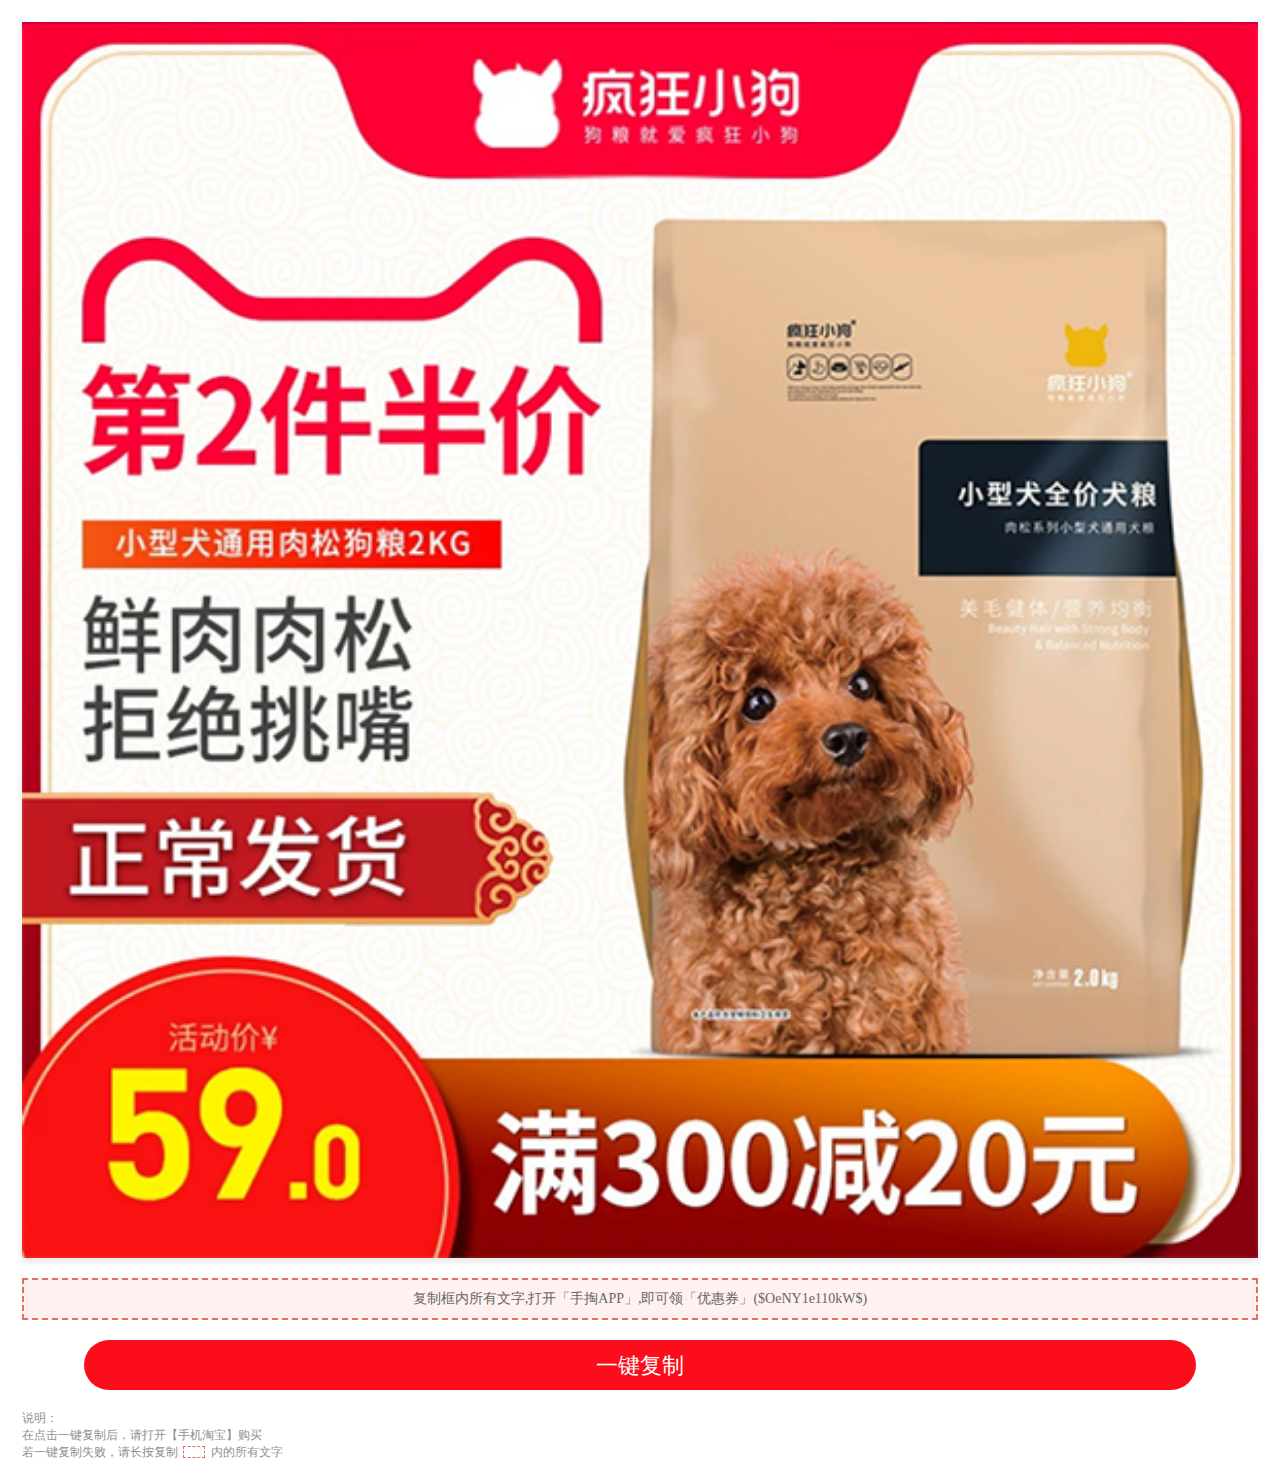
<file: src/main/resources/static/index.html>
<!DOCTYPE html>
<html lang="en">
<head>
    <meta charset="UTF-8">
    <meta name="viewport" content="width=device-width, initial-scale=1.0">
    <meta http-equiv="X-UA-Compatible" content="ie=edge">

    <title>吉宠Home福利抢购</title>
    <style type="text/css">
        .container {
            padding: 14px 14px 0;
        }

        .container img {
            box-shadow: 0px 4px 8px rgba(21, 0, 71, .1);
            width: 100%;
        }

        .beatword {
            margin: 14px;
            margin-top: 16px;
            text-align: center;
        }

        .word-border {
            background: #fff1ef;
            border: 2px dashed #df7162;
            padding: 10px;
            color: #df7162;
            font-size: 14px;
            text-align: left;
        }

        .copy-tip {
            text-align: left;
            color: #8f8f8f;
            font-size: 12px;
            clear: both;
        }

        .copy-tip span {
            display: inline-block;
            position: relative;
            top: 2px;
            left: -2px;
            width: 20px;
            height: 10px;
            margin: 0 4px;
            border: 1px dashed #df7162;
        }

        .icopy {
            background: #fc0d1b;
            border-radius: 1000px;
            border: none;
            outline: none;
            color: white;
            font-size: 22px;
            margin: 20px auto;
            padding: 10px 10px;
            line-height: 25px;
            height: 50px;
            width: 90%;
        }

        .kz-float-layer {
            height: 0px !important;
        }

        .kz-float-layer {
            display: none !important;
        }

    </style>

    <!--<script src="https://cdnjs.cloudflare.com/ajax/libs/clipboard.js/2.0.0/clipboard.min.js"></script>-->
    <script  type="text/javascript"  src="js/clipboard.min.js"></script>
</head>
<body>
<div class="mod mod-html">

    <div class="container">
        <img id="img" src="./images/img_$OeNY1e110kW$.jpg" alt="商品图">
    </div>
    <div class="beatword">
        <div class="word-border">
            <div>
                <div id="word-text" class="word-text" style="text-align:center;color: #666666">
                    <a id="password" >复制框内所有文字,打开「手掏APP」,即可领「优惠券」($OeNY1e110kW$)</a>
                </div>
            </div>
        </div>
        <button type="button" data-clipboard-action="copy" data-clipboard-text="$OeNY1e110kW$" class="icopy" id="pwdButton" >一键复制</button>
        <div id="copy-tip" class="copy-tip">
            说明：
            <br>在点击一键复制后，请打开【手机淘宝】购买
            <br>若一键复制失败，请长按复制
            <span></span>内的所有文字
        </div>
    </div>
</div>

<script>
    var clipboard = new ClipboardJS('#pwdButton');//实例化

    //复制成功执行的回调，可选
    clipboard.on('success', function(e) {
        alert('复制成功，快打开手淘购买吧');
    });

    //复制失败执行的回调，可选
    clipboard.on('error', function(e) {
        alert('该浏览器不支持点击复制到剪贴板');
    });
</script>
</body>

</html>
</file>
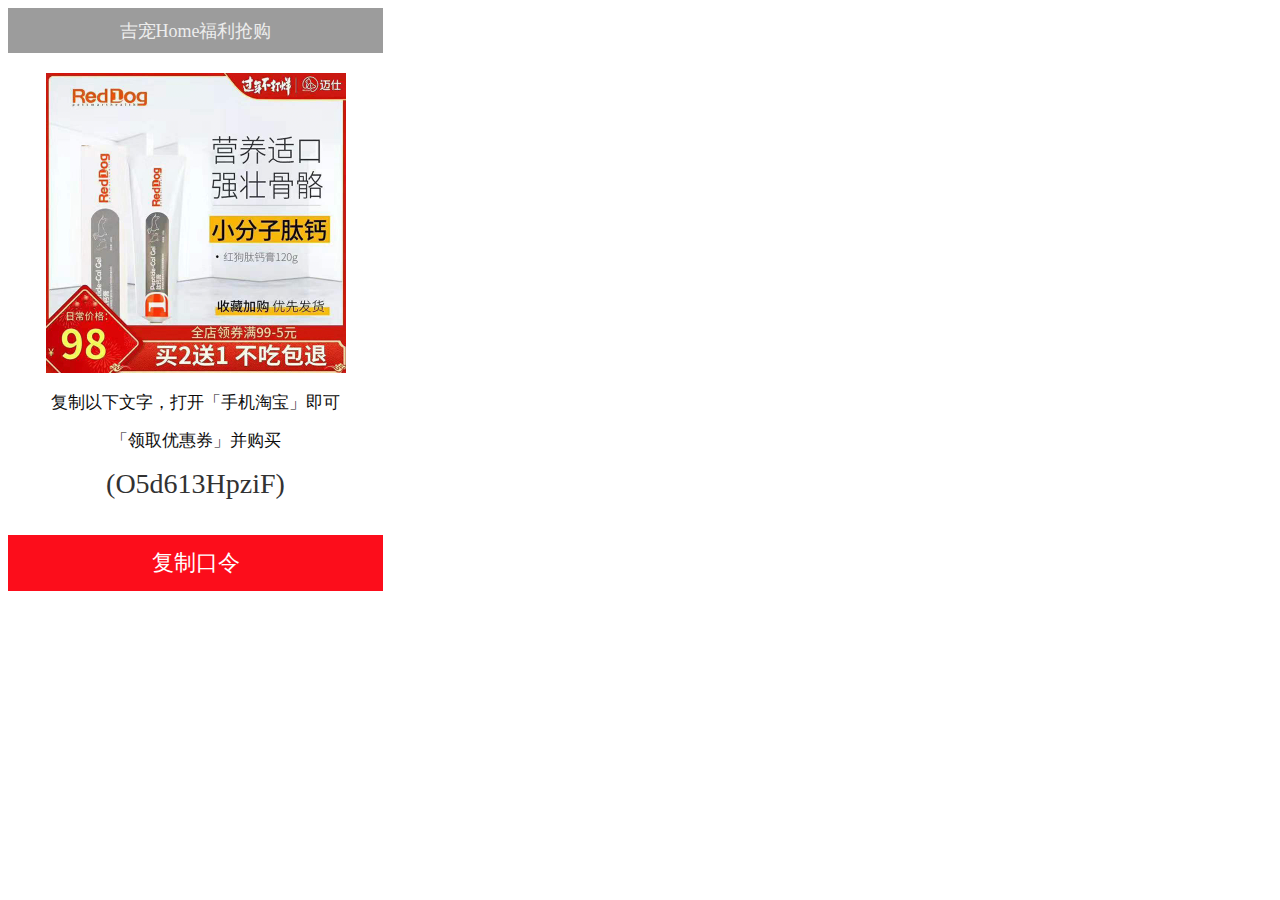
<file: src/main/resources/static/index2.html>
<!DOCTYPE html>
<html lang="en">

    <head>
        <meta charset="UTF-8">
        <meta name="viewport" content="width=device-width, initial-scale=1.0">
        <meta http-equiv="X-UA-Compatible" content="ie=edge">
        <title>Activity</title>
        <link rel="stylesheet" href="css/index.css"/>
        <script src="js/index.js"></script>
    </head>

    <body>
        <div class="box">
            <div class="hd">
            <span class="title">
              吉宠Home福利抢购
            </span>
            </div>
            <img
                    class="bd"
                    src="./images/img_21805_0_0.png"
                    data-src="./images/img_21805_0_0.png"
                    alt="bd"
            />
            <span class="main">
            复制以下文字，打开「手机淘宝」即可
          </span>
            <span class="submain">
            「领取优惠券」并购买
          </span>
            <span id="password" class="row">
             (O5d613HpziF)
          </span>
            <div id="pwdButton" class="ft">
            <span class="copyPassword">
              复制口令
            </span>
            </div>
        </div>
    </body>
</html>
</file>
<file: src/main/resources/static/css/index.css>
.box {
  display: flex;
  align-items: center;
  flex-direction: column;
  background-color: #ffffff;
  width: 375px;
  height: 594px;
}
.box .hd {
  display: flex;
  align-items: center;
  flex-direction: row;
  justify-content: center;
  z-index: 0;
  background-color: #9c9c9c;
  width: 375px;
  height: 45px;
  overflow: hidden;
}
.box .title {
  max-width: 369px;
  overflow: hidden;
  text-align: center;
  text-decoration: none;
  text-overflow: ellipsis;
  line-height: 18px;
  letter-spacing: 0;
  color: #ededed;
  font-size: 18px;
}
.box .bd {
  margin-top: 20px;
  width: 300px;
  height: 300px;
  overflow: hidden;
}
.box .main {
  margin-top: 20px;
  padding-top: 5px;
  padding-bottom: 5px;
  width: 295px;
  height: 17px;
  overflow: hidden;
  text-align: center;
  text-decoration: none;
  text-overflow: ellipsis;
  line-height: 9px;
  letter-spacing: 0;
  color: #0d0d0d;
  font-size: 17px;
}
.box .submain {
  margin-top: 7px;
  padding-top: 5px;
  padding-bottom: 5px;
  max-width: 264px;
  overflow: hidden;
  text-align: center;
  text-decoration: none;
  text-overflow: ellipsis;
  line-height: 17px;
  letter-spacing: 0;
  color: #0d0d0d;
  font-size: 17px;
}
.box .row {
  margin-top: 17px;
  padding-top: 5px;
  padding-bottom: 5px;
  width: 250px;
  height: 30px;
  overflow: hidden;
  text-align: center;
  text-decoration: none;
  text-overflow: ellipsis;
  line-height: 15px;
  letter-spacing: 0;
  color: #323232;
  font-size: 28px;
}
.box .ft {
  display: flex;
  align-items: center;
  flex-direction: row;
  justify-content: center;
  margin-top: 24px;
  background-color: #fc0d1b;
  width: 375px;
  height: 56px;
  overflow: hidden;
}
.box .copyPassword {
  max-width: 369px;
  overflow: hidden;
  text-align: center;
  text-decoration: none;
  text-overflow: ellipsis;
  line-height: 22px;
  letter-spacing: 0;
  color: #ffffff;
  font-size: 22px;
}
</file>
